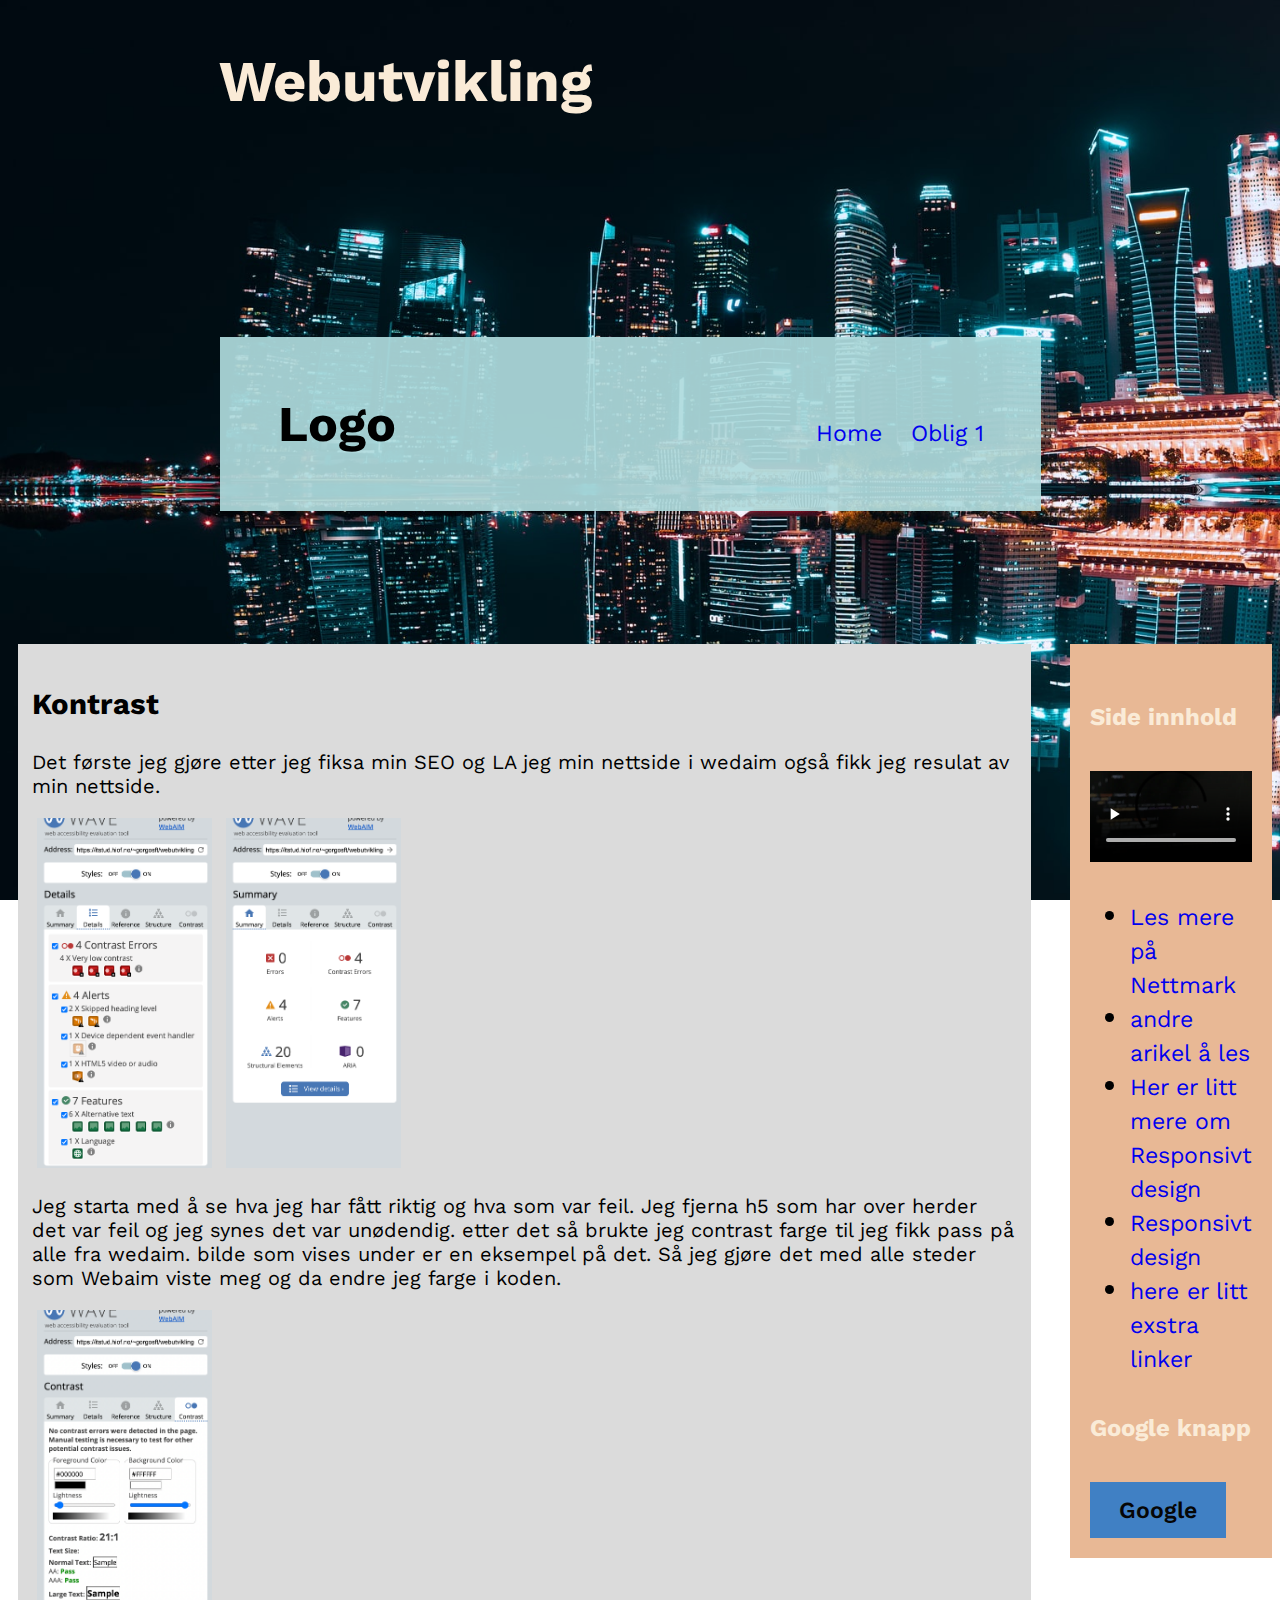
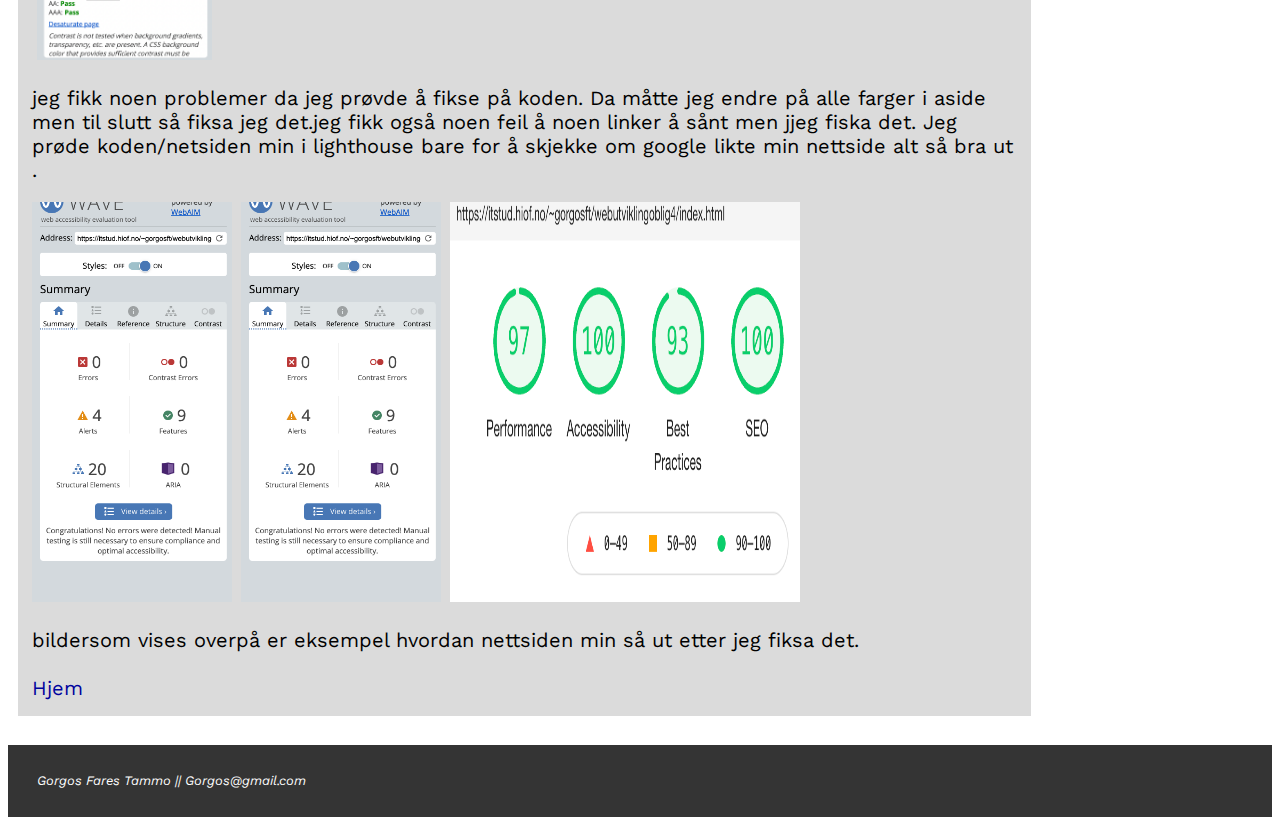
<file: kontrast.html>
<!DOCTYPE html>
<html lang="no">

	<head>
		<meta name="description" content="Forfatter: Gorgos Tammo ,Her kan du lese Html-skjma og hvordan de fungerer">
		<meta name="viewport" content="width=device-width, initial-scale=1.0">
		




		<meta charset="utf-8">
		<meta name="viewport" content="width=device-width, initial-scale=1.0">
		<title>Webutvikling oblig4</title>
		<link href="font/css/all.css" rel="stylesheet">
		<link rel="stylesheet" href="https://necolas.github.io/normalize.css/8.0.1/normalize.css">
		<link rel="stylesheet" href="gridstyle.css">
	   <link rel="stylesheet" href="print.css" media="print">

	    <script src="myScript.js"></script>
	    

	</head>

	<body>
		
	<div id="grid-container">
		
		<header id="page-header">
			<h1>Webutvikling </h1>
			
				
		</header>
		<nav>
			<h2 id="logo"><a href="index.html">Logo</a></h2>


			
			<i class="fas fa-bars" onclick="mobilMenu()"></i>
			

			<ul id="ham" class="top-menu">
				<li><a href="index.html">Home</a></li>
				
				
				<li class="dropdown-point"> 
					<a href="#">Oblig 1</a>
					<ul class="dropdown-main">
						<li><a href="htmlsjema.html">HTML-skjema</a></li>
						<li><a href="Mediatyper.html">Media typer</a></li>
						<li><a href="flex-css.html">CSS Layout</a></li>
						<li><a href="video.html">video og audio</a></li>
						<li><a href="resposetiv.html">Responsive wed design</a></li>
						<li><a href="sass.html">Sass</a></li>
						<li><a href="minseo.html">Min-SEO</a></li>
						<li><a href="kontrast.html">WedAim</a></li>
					</ul>
				</li>
				
	
			</ul>
		</nav>


	

		<main>
							
			
			<article id="item-2">
				<header>
					<h3>Kontrast</h3>
				</header>

				<p>
					Det første jeg gjøre etter jeg fiksa min SEO og LA jeg min nettside i wedaim også fikk jeg resulat av min nettside. 

				</p>	
				<img id="min-seo" src="bilder/webaim.jpg" width="325" height="400" alt="Bilde av min nettside etter å jeg la nettsiden min op Wedaim">
				<img id="min-seo" src="bilder/webaim2.jpg" width="325" height="400" alt="Bilde av min nettside etter å jeg la nettsiden min op Wedaim">
				<p>
				Jeg starta med å se hva jeg har fått riktig og hva som var feil. Jeg fjerna h5 som har over herder det var feil og jeg synes det var unødendig. etter det så brukte jeg contrast farge til jeg fikk pass på alle fra wedaim. bilde som vises under er en eksempel på det. Så jeg gjøre det med alle steder som Webaim viste meg og da endre jeg farge i koden. 

				</p>
				<img id="min-seo" src="bilder/farge.jpg" width="325" height="400" alt="Bilde av min nettside etter å jeg la nettsiden min op Wedaim">
				

				<p>
					jeg fikk noen problemer da jeg prøvde å fikse på koden. Da måtte jeg endre på alle farger i aside men til slutt så fiksa jeg det.jeg fikk også noen feil å noen linker å sånt men jjeg fiska det. Jeg prøde koden/netsiden min i lighthouse bare for å skjekke om google likte min nettside alt så bra ut . 
				</p>


				


				<img id="min-seo1" src="bilder/etterweb.jpg" width="350" height="400" alt="Wedaim tips">
				<img id="min-seo1" src="bilder/etterweb.jpg" width="350" height="400" alt="koden min etter jeg fiksa på den">
				<img id="min-seo1" src="bilder/etteralt.jpg" width="250" height="400" alt="bilde av hele nettsiden etter jeg fikk en raport fra google">

				<p>
					bildersom vises overpå er eksempel hvordan nettsiden min så ut etter jeg fiksa det.

				</p>


  
				<a href="index.html">Hjem</a>
			</article>
		


       			
		</main>
		<aside>
			<h5>Side innhold</h5>
			<section id="video">
				<video controls>
               <source src="oblig2.mp4" type="video/mp4">
               <source src="oblig2.ogg" type="video/ogg">
                Your browser does not support the video tag.
               </video>
			</section>
			<section id="rel-article">
				<ul>
					<li><a href="https://nettmaker.no/kunnskap/responsivt-design?ppc_keyword=responsivt%20design&gclid=Cj0KCQjwwNWKBhDAARIsAJ8Hkhdqg1qKon1fpujCmnBZhAPOKb-MLEhjsoag9n21kIZ02kZjLiSfBqkaAgTpEALw_wcB">Les mere på Nettmark</a></li>
					<li><a href="https://alistapart.com/article/responsive-web-design/">andre arikel å les</a></li>
					<li><a href="https://www.nngroup.com/articles/responsive-web-design-definition/">Her er litt mere om Responsivt design</a></li>
					<li><a href="https://ethanmarcotte.com/wrote/responsive-design-at-10/">Responsivt design</a></li>
					<li><a href="https://kinsta.com/blog/responsive-web-design/">here er litt exstra linker </a></li>
				</ul>
			</section>			
			<section id="google-btn">
				<h5>Google knapp</h5>
			<a href="https://www.google.no/?client=safari&channel=iphone_bm">Google</a>
			</section>
		</aside>
		<footer>
			Gorgos Fares Tammo || Gorgos@gmail.com
		</footer>
	</div>
	</body>
</html>
</file>
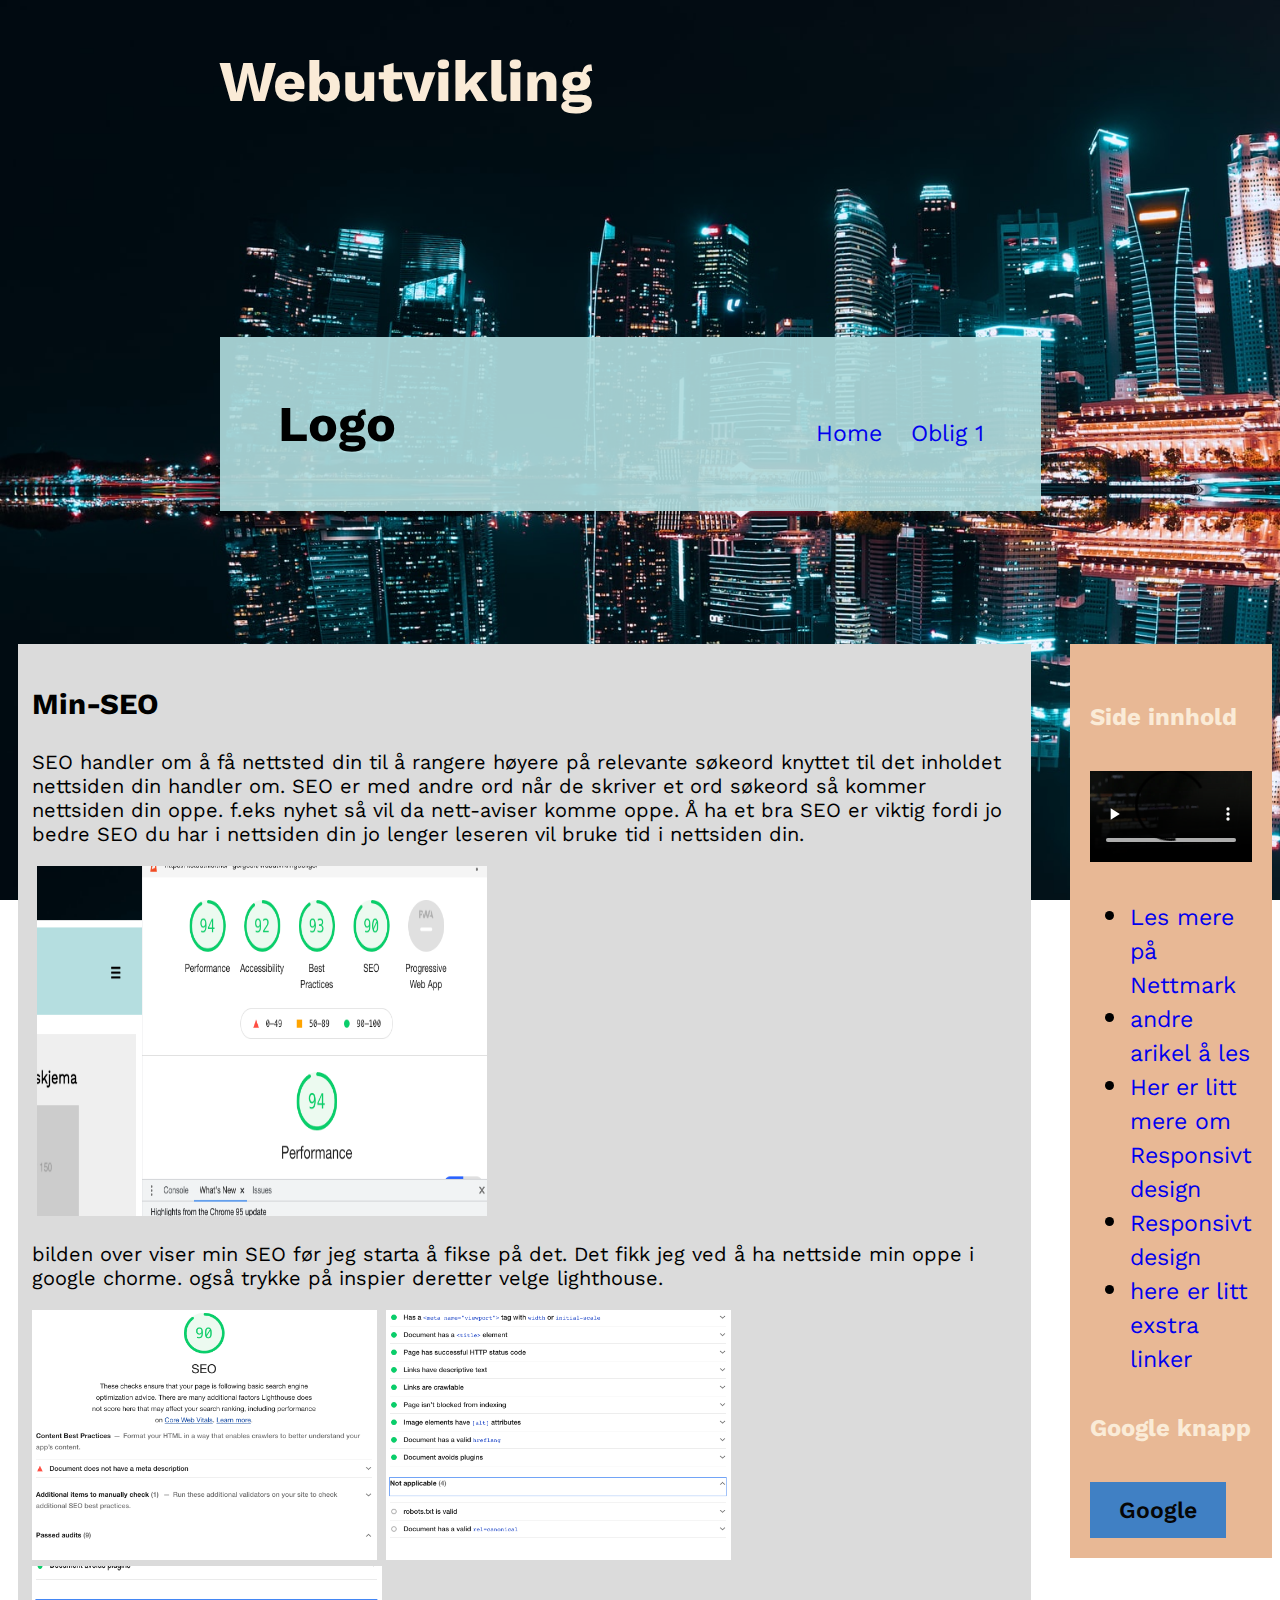
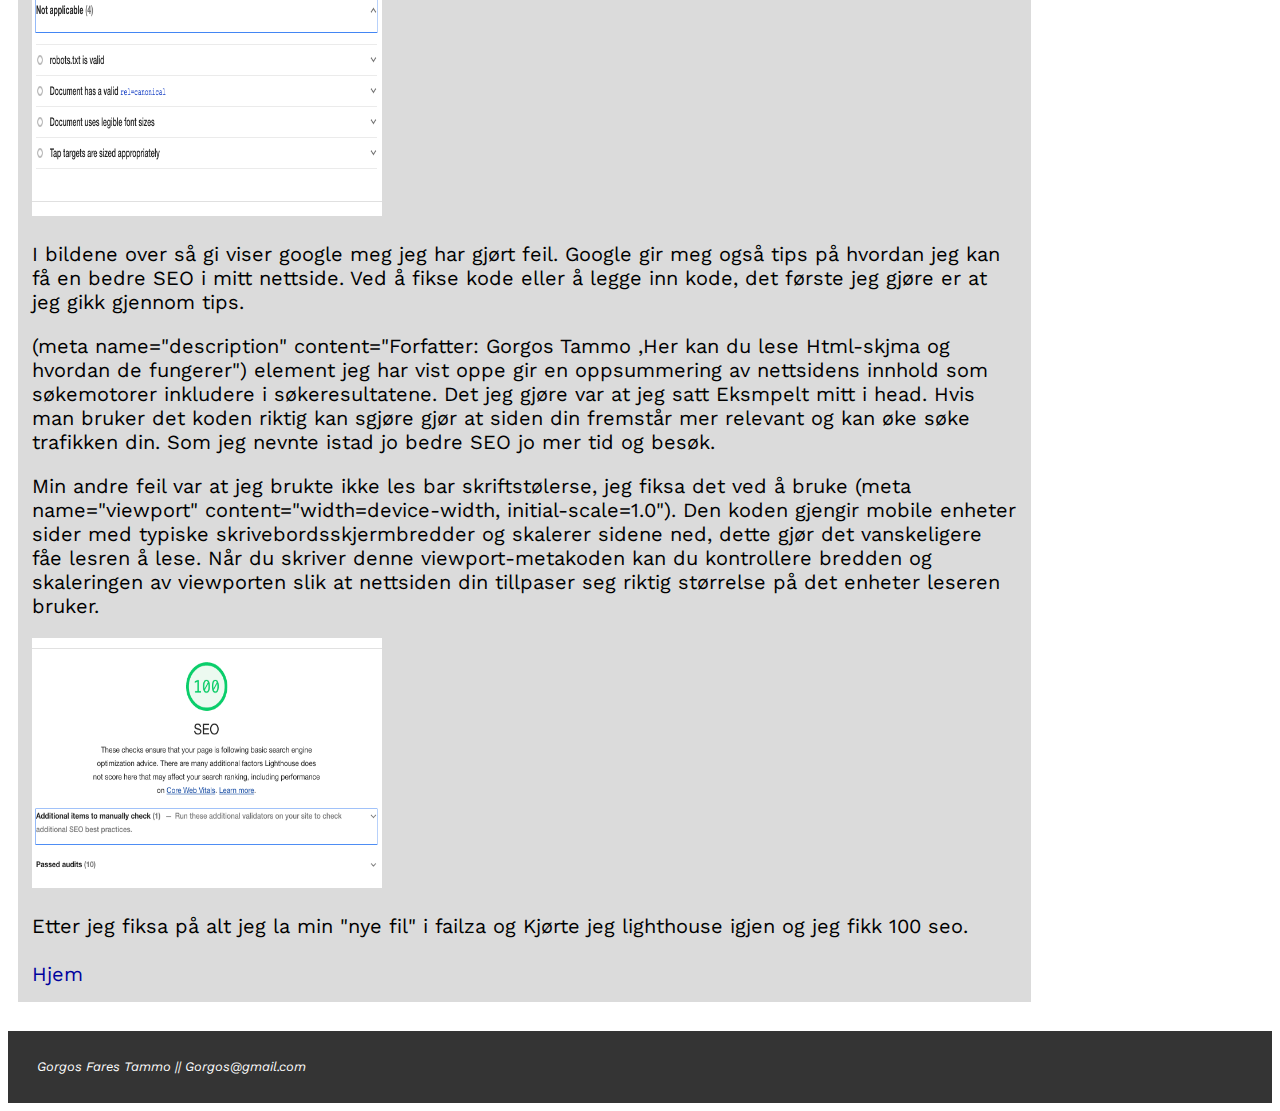
<file: minseo.html>
<!DOCTYPE html>
<html lang="no">

	<head>
		<meta name="description" content="Forfatter: Gorgos Tammo ,Her kan du lese Html-skjma og hvordan de fungerer">
		<meta name="viewport" content="width=device-width, initial-scale=1.0">
		




		<meta charset="utf-8">
		<meta name="viewport" content="width=device-width, initial-scale=1.0">
		<title>Webutvikling oblig4</title>
		<link href="font/css/all.css" rel="stylesheet">
		<link rel="stylesheet" href="https://necolas.github.io/normalize.css/8.0.1/normalize.css">
		<link rel="stylesheet" href="gridstyle.css">
	   <link rel="stylesheet" href="print.css" media="print">

	    <script src="myScript.js"></script>
	    

	</head>

	<body>
		
	<div id="grid-container">
		
		<header id="page-header">
			<h1>Webutvikling </h1>
			
				
		</header>
		<nav>
			<h2 id="logo"><a href="index.html">Logo</a></h2>


			
			<i class="fas fa-bars" onclick="mobilMenu()"></i>
			

			<ul id="ham" class="top-menu">
				<li><a href="index.html">Home</a></li>
				
				
				<li class="dropdown-point"> 
					<a href="#">Oblig 1</a>
					<ul class="dropdown-main">
						<li><a href="htmlsjema.html">HTML-skjema</a></li>
						<li><a href="Mediatyper.html">Media typer</a></li>
						<li><a href="flex-css.html">CSS Layout</a></li>
						<li><a href="video.html">video og audio</a></li>
						<li><a href="resposetiv.html">Responsive wed design</a></li>
						<li><a href="sass.html">Sass</a></li>
						<li><a href="minseo.html">Min-SEO</a></li>
						<li><a href="kontrast.html">WedAim</a></li>
					</ul>
				</li>
				
	
			</ul>
		</nav>


	

		<main>
							
			
			<article id="item-2">
				<header>
					<h3>Min-SEO</h3>
				</header>

				<p>

					SEO handler om å få nettsted din til å rangere høyere på relevante søkeord knyttet til det inholdet nettsiden din handler om. SEO er med andre ord når de skriver et ord søkeord så kommer nettsiden din oppe. f.eks nyhet så vil da nett-aviser komme oppe. Å ha et bra SEO er viktig fordi jo bedre SEO du har i nettsiden din jo lenger leseren vil bruke tid i nettsiden din.
				</p>	
				<img id="min-seo" src="bilder/min-seo.jpg" width="400" height="400" alt="bilde av mitt seo etter jeg fikk en raport fra google">
				<p>
				bilden over viser min SEO før jeg starta å fikse på det. Det fikk jeg ved å ha nettside min oppe i google chorme. også trykke på inspier deretter velge lighthouse.

				</p>
				<img id="min-seo1" src="bilder/feil.jpg" width="350" height="250" alt="bilde av mitt seo etter jeg fikk en raport fra google">
				<img id="min-seo1" src="bilder/feil1.jpg" width="350" height="250" alt="bilde av mitt seo etter jeg fikk en raport fra google">
				<img id="min-seo1" src="bilder/feil2.jpg" width="350" height="250" alt="bilde av mitt seo etter jeg fikk en raport fra google">

				<p>
					I bildene over så gi viser google meg jeg har gjørt feil. Google gir meg også tips på hvordan jeg kan få en bedre SEO i mitt nettside. Ved å fikse kode eller å legge inn kode, det første jeg gjøre er at jeg gikk gjennom tips.
				</p>


				<p>
					(meta name="description" content="Forfatter: Gorgos Tammo ,Her kan du lese Html-skjma og hvordan de fungerer")
					element jeg har vist oppe gir en oppsummering av nettsidens innhold som søkemotorer inkludere i søkeresultatene. Det jeg gjøre var at jeg satt Eksmpelt mitt i head.  Hvis man bruker det koden riktig kan sgjøre gjør at siden din fremstår mer relevant og kan øke søke trafikken din. Som jeg nevnte istad jo bedre SEO jo mer tid og besøk.
				</p>



				<p>
					Min andre feil var at jeg brukte ikke les bar skriftstølerse, jeg fiksa det ved å bruke (meta name="viewport" content="width=device-width, initial-scale=1.0"). Den koden gjengir mobile enheter sider med typiske skrivebordsskjermbredder og skalerer sidene ned, dette gjør det vanskeligere fåe lesren å lese. Når du skriver denne viewport-metakoden kan du kontrollere bredden og skaleringen av viewporten slik at nettsiden din tillpaser seg riktig størrelse på det enheter leseren bruker.


				</p>


				<img id="min-seo1" src="bilder/Min-SEO-etter.jpg" width="350" height="250" alt="bilde av mitt seo etter jeg fikk en raport fra google">

				<p>
					Etter jeg fiksa på alt jeg la min "nye fil" i failza og Kjørte jeg lighthouse igjen og jeg fikk 100 seo.

				</p>

  
				<a href="index.html">Hjem</a>
			</article>
		


       			
		</main>
		<aside>
			<h5>Side innhold</h5>
			<section id="video">
				<video controls>
               <source src="oblig2.mp4" type="video/mp4">
               <source src="oblig2.ogg" type="video/ogg">
                Your browser does not support the video tag.
               </video>
			</section>
			<section id="rel-article">
				<ul>
					<li><a href="https://nettmaker.no/kunnskap/responsivt-design?ppc_keyword=responsivt%20design&gclid=Cj0KCQjwwNWKBhDAARIsAJ8Hkhdqg1qKon1fpujCmnBZhAPOKb-MLEhjsoag9n21kIZ02kZjLiSfBqkaAgTpEALw_wcB">Les mere på Nettmark</a></li>
					<li><a href="https://alistapart.com/article/responsive-web-design/">andre arikel å les</a></li>
					<li><a href="https://www.nngroup.com/articles/responsive-web-design-definition/">Her er litt mere om Responsivt design</a></li>
					<li><a href="https://ethanmarcotte.com/wrote/responsive-design-at-10/">Responsivt design</a></li>
					<li><a href="https://kinsta.com/blog/responsive-web-design/">here er litt exstra linker </a></li>
				</ul>
			</section>			
			<section id="google-btn">
				<h5>Google knapp</h5>
			<a href="https://www.google.no/?client=safari&channel=iphone_bm">Google</a>
			</section>
		</aside>
		<footer>
			Gorgos Fares Tammo || Gorgos@gmail.com
		</footer>
	</div>
	</body>
</html>
</file>
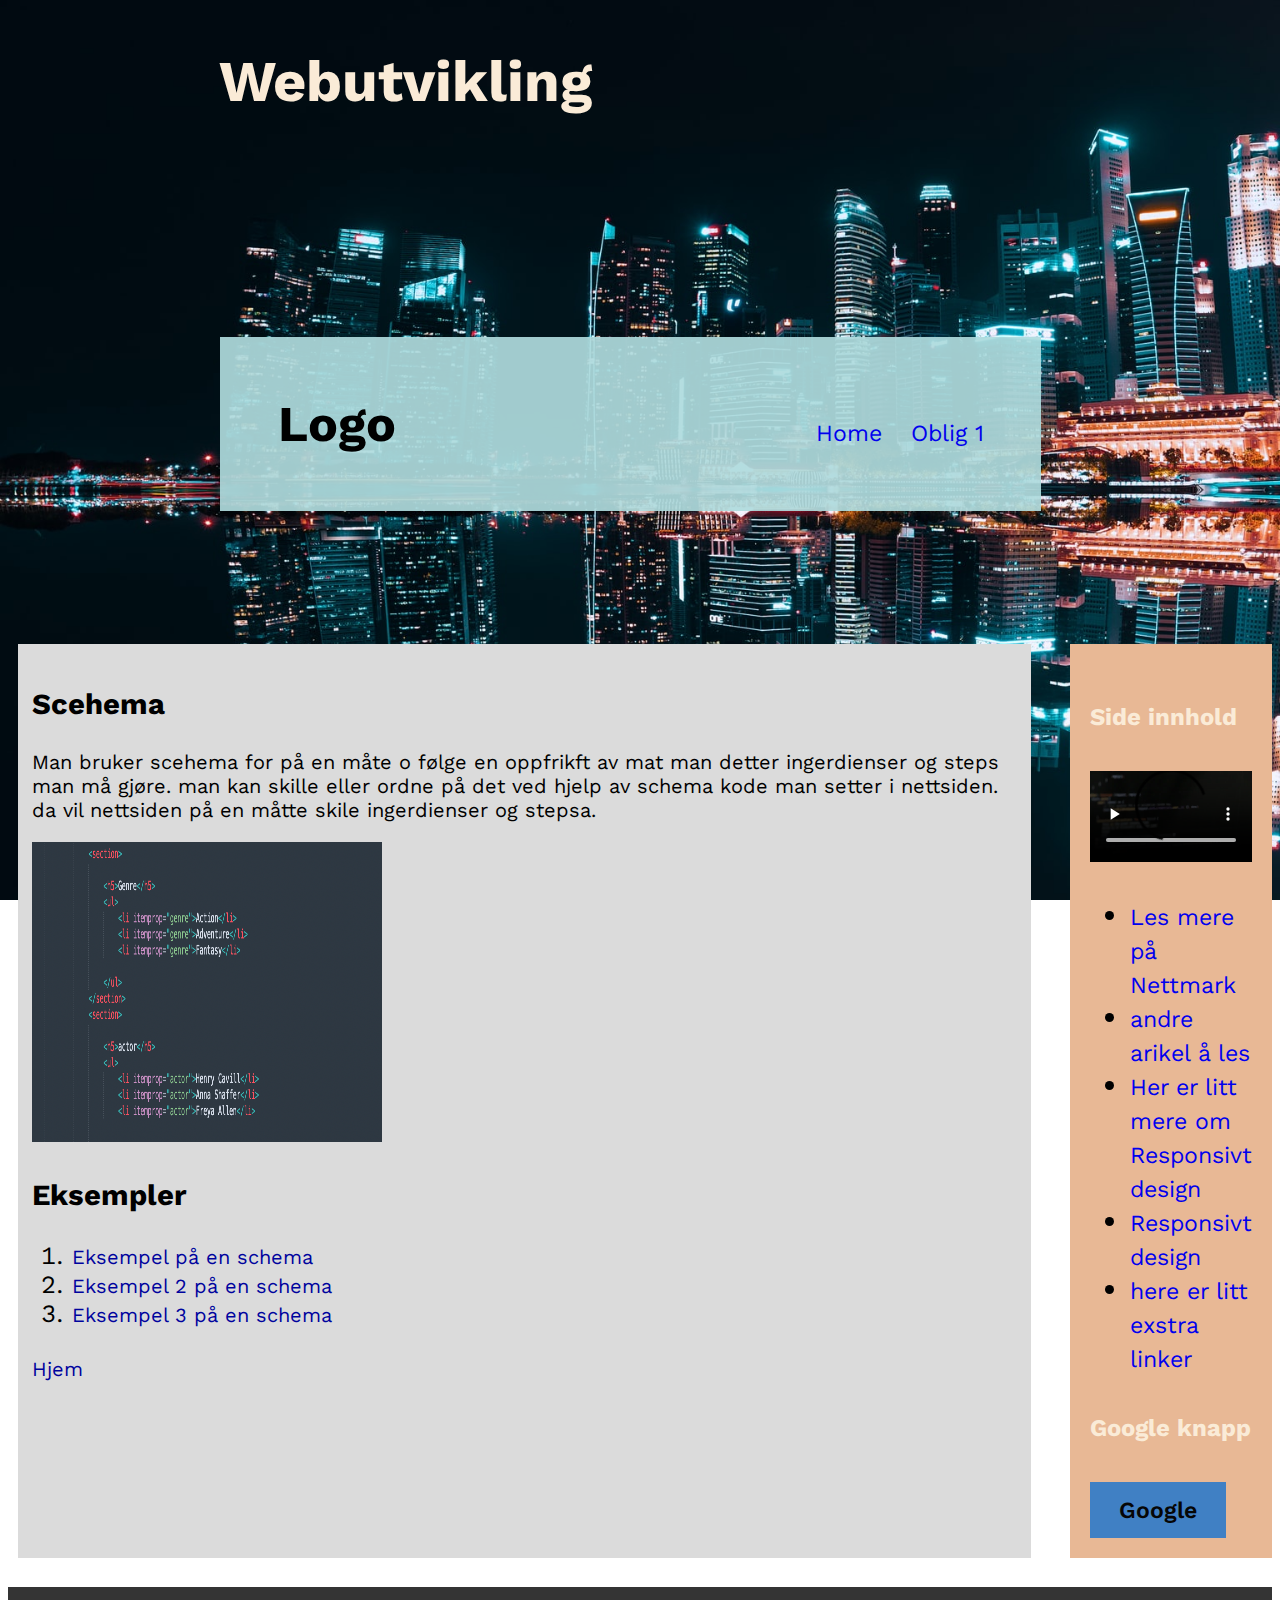
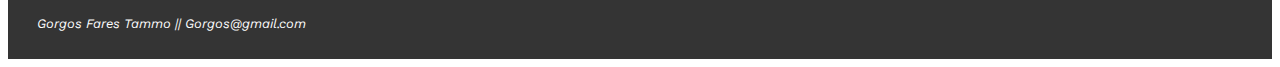
<file: Schema.html>
<!DOCTYPE html>
<html lang="no">

	<head>
		<meta name="description" content="Forfatter: Gorgos Tammo ,Her kan du lese Html-skjma og hvordan de fungerer">
		<meta name="viewport" content="width=device-width, initial-scale=1.0">
		




		<meta charset="utf-8">
		<meta name="viewport" content="width=device-width, initial-scale=1.0">
		<title>Webutvikling oblig4</title>
		<link href="font/css/all.css" rel="stylesheet">
		<link rel="stylesheet" href="https://necolas.github.io/normalize.css/8.0.1/normalize.css">
		<link rel="stylesheet" href="gridstyle.css">
	   <link rel="stylesheet" href="print.css" media="print">

	    <script src="myScript.js"></script>
	    

	</head>

	<body>
		
	<div id="grid-container">
		
		<header id="page-header">
			<h1>Webutvikling </h1>
			
				
		</header>
		<nav>
			<h2 id="logo"><a href="index.html">Logo</a></h2>


			
			<i class="fas fa-bars" onclick="mobilMenu()"></i>
			

			<ul id="ham" class="top-menu">
				<li><a href="index.html">Home</a></li>
				
				
				<li class="dropdown-point"> 
					<a href="#">Oblig 1</a>
					<ul class="dropdown-main">
						<li><a href="htmlsjema.html">HTML-skjema</a></li>
						<li><a href="Mediatyper.html">Media typer</a></li>
						<li><a href="flex-css.html">CSS Layout</a></li>
						<li><a href="video.html">video og audio</a></li>
						<li><a href="resposetiv.html">Responsive wed design</a></li>
						<li><a href="sass.html">Sass</a></li>
						<li><a href="minseo.html">Min-SEO</a></li>
						<li><a href="kontrast.html">WedAim</a></li>
					</ul>
				</li>
				
	
			</ul>
		</nav>


	

		<main>
							
			
			<article id="item-2">
				<header>
					<h3>Scehema </h3>
				</header>
				<p>
					Man bruker scehema for på en måte o følge en oppfrikft av mat man detter ingerdienser og steps man må gjøre. man kan skille eller ordne på det ved hjelp av schema kode man setter i nettsiden. da vil nettsiden på en måtte skile ingerdienser og stepsa.
				</p>



				<img src="bilder/før.jpg" width="450" height="300"  alt="Eksempel hvordan en media-blokk skal se ut">




			<section>

				<h3>Eksempler</h3>
				<ol>
				
				
				<li><a href="film.html">Eksempel på en schema</a></li>
				<li><a href="fotball.html">Eksempel 2 på en schema </a></li>
				<li><a href="game.html">Eksempel 3 på en schema </a></li>



					
				</ol>
			</section>





				
  
				<a href="index.html">Hjem</a>
			</article>
		


       			
		</main>
		<aside>
			<h5>Side innhold</h5>
			<section id="video">
				<video controls>
               <source src="oblig2.mp4" type="video/mp4">
               <source src="oblig2.ogg" type="video/ogg">
                Your browser does not support the video tag.
               </video>
			</section>
			<section id="rel-article">
				<ul>
					<li><a href="https://nettmaker.no/kunnskap/responsivt-design?ppc_keyword=responsivt%20design&gclid=Cj0KCQjwwNWKBhDAARIsAJ8Hkhdqg1qKon1fpujCmnBZhAPOKb-MLEhjsoag9n21kIZ02kZjLiSfBqkaAgTpEALw_wcB">Les mere på Nettmark</a></li>
					<li><a href="https://alistapart.com/article/responsive-web-design/">andre arikel å les</a></li>
					<li><a href="https://www.nngroup.com/articles/responsive-web-design-definition/">Her er litt mere om Responsivt design</a></li>
					<li><a href="https://ethanmarcotte.com/wrote/responsive-design-at-10/">Responsivt design</a></li>
					<li><a href="https://kinsta.com/blog/responsive-web-design/">here er litt exstra linker </a></li>
				</ul>
			</section>			
			<section id="google-btn">
				<h5>Google knapp</h5>
			<a href="https://www.google.no/?client=safari&channel=iphone_bm">Google</a>
			</section>
		</aside>
		<footer>
			Gorgos Fares Tammo || Gorgos@gmail.com
		</footer>
	</div>
	</body>
</html>
</file>
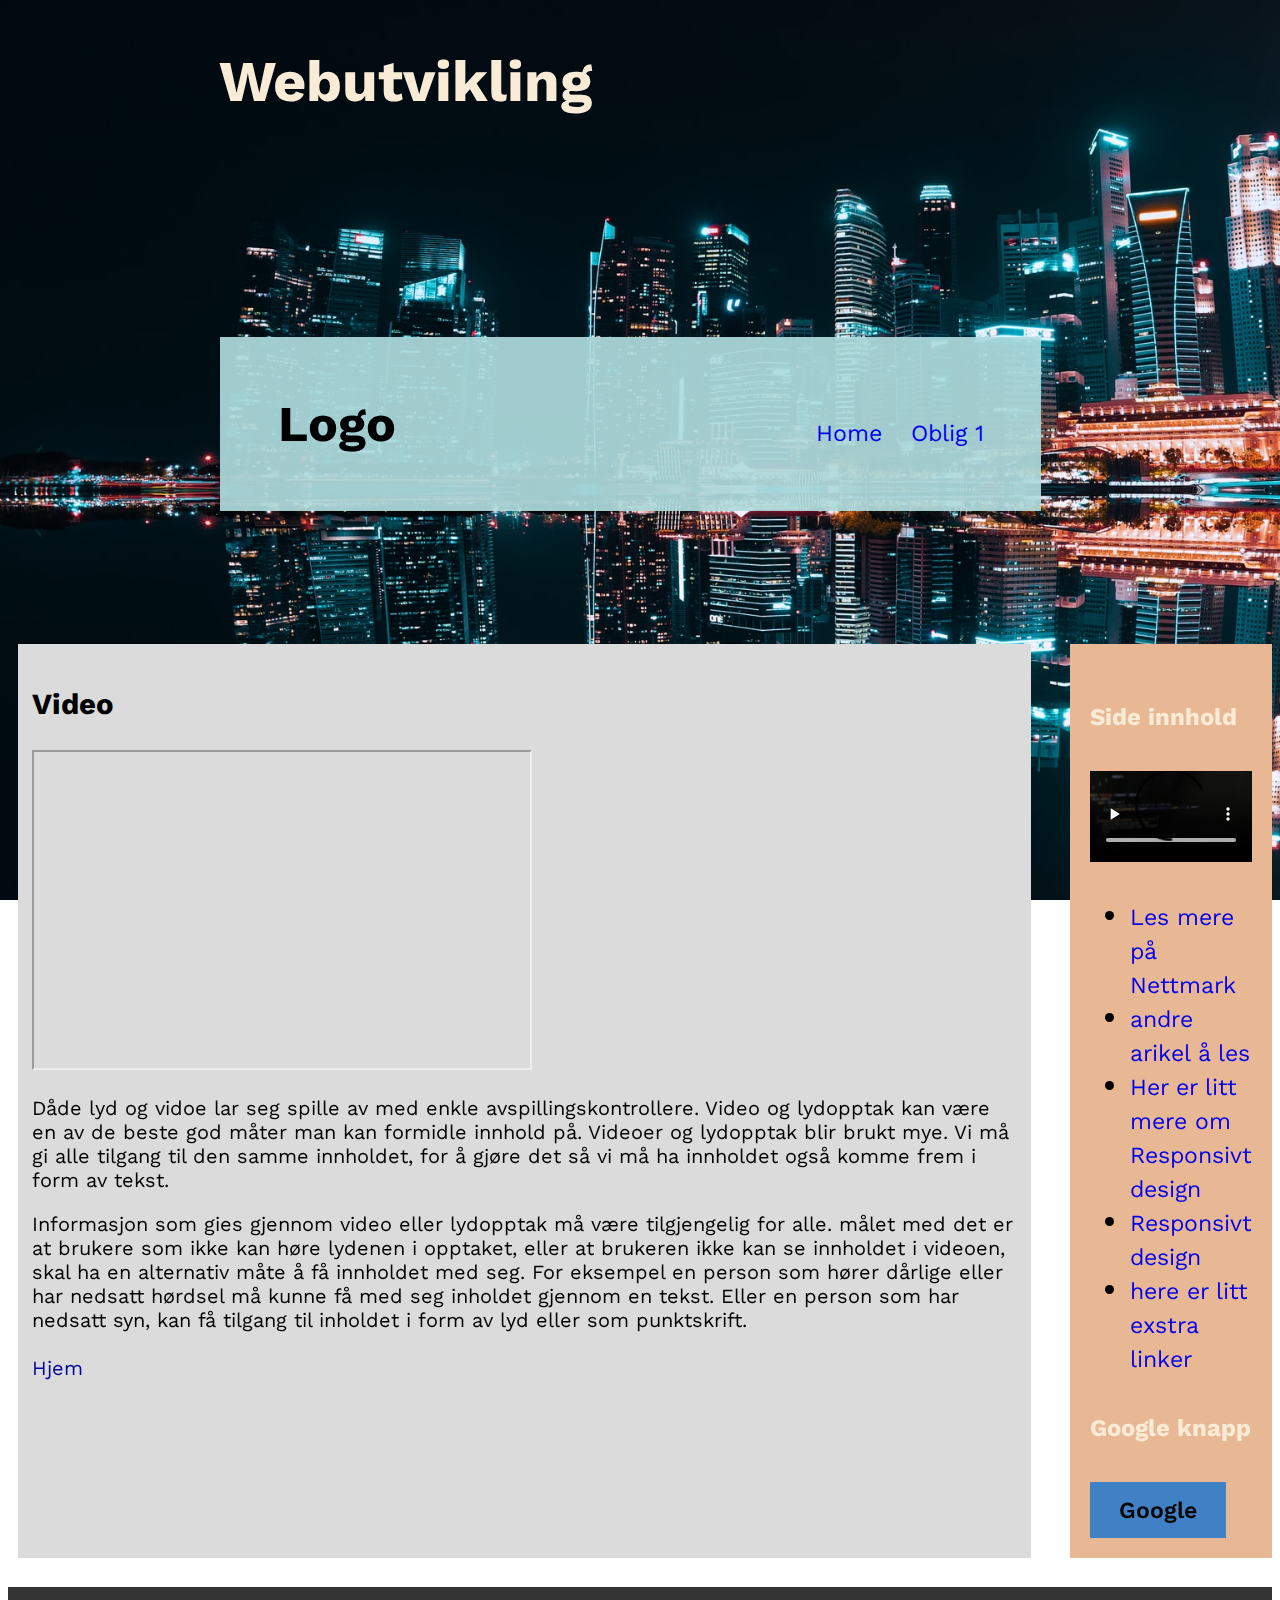
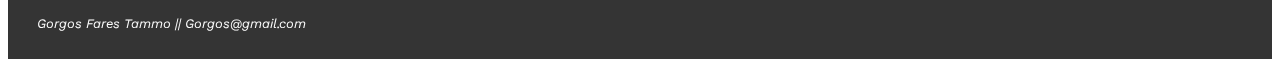
<file: video.html>
<!DOCTYPE html>
<html lang="no">

	<head>
		<meta name="description" content="Forfatter: Gorgos Tammo ,Her kan du lese Html-skjma og hvordan de fungerer">
		<meta name="viewport" content="width=device-width, initial-scale=1.0">
		<meta charset="utf-8">
		<meta name="viewport" content="width=device-width, initial-scale=1.0">
		<title>Webutvikling oblig4</title>
		<link href="font/css/all.css" rel="stylesheet">
		<link rel="stylesheet" href="https://necolas.github.io/normalize.css/8.0.1/normalize.css">
		<link rel="stylesheet" href="gridstyle.css">
	   <link rel="stylesheet" href="print.css" media="print">

	    <script src="myScript.js"></script>
	    

	</head>
	<body>
		
	<div id="grid-container">
		
		<header id="page-header">
			<h1>Webutvikling </h1>
		
			
				
		</header>
		<nav>
			<h2 id="logo"><a href="index.html">Logo</a></h2>


			
			<i class="fas fa-bars" onclick="mobilMenu()"></i>
			

			<ul id="ham" class="top-menu">
					<li><a href="index.html">Home</a></li>
				
				
				<li class="dropdown-point"> 
					<a href="#">Oblig 1</a>
					<ul class="dropdown-main">
						<li><a href="htmlsjema.html">HTML-skjema</a></li>
						<li><a href="Mediatyper.html">Media typer</a></li>
						<li><a href="flex-css.html">CSS Layout</a></li>
						<li><a href="video.html">video og audio</a></li>
						<li><a href="resposetiv.html">Responsive wed design</a></li>
						<li><a href="sass.html">Sass</a></li>
						<li><a href="minseo.html">Min-SEO</a></li>
						<li><a href="kontrast.html">WedAim</a></li>
					</ul>
				</li>
				
	
			</ul>
		</nav>


	

		<main>
							
			
			
		
			<article id="iframe">
				<header>
					<h3>Video</h3>
				</header>

				<iframe  src="https://www.youtube.com/embed/A_LvrKqdTME" title="YouTube video player"  allow="accelerometer; autoplay; clipboard-write; encrypted-media; gyroscope; picture-in-picture" allowfullscreen></iframe>

				<p>
				Dåde lyd og vidoe lar seg spille av med enkle avspillingskontrollere. Video og lydopptak kan være en av de beste god måter man kan formidle innhold på. Videoer og lydopptak blir brukt mye. Vi må gi alle tilgang til den samme innholdet, for å gjøre det så vi må ha innholdet også komme frem i form av tekst.
			    </p>


				<p>
					Informasjon som gies gjennom video eller lydopptak må være tilgjengelig for alle. målet med det er at brukere som ikke kan høre lydenen i opptaket, eller at brukeren ikke kan se innholdet i videoen, skal ha en alternativ måte å få innholdet med seg. For eksempel en person som hører dårlige eller har nedsatt hørdsel må kunne få med seg inholdet gjennom en tekst. Eller en person som har nedsatt syn, kan få tilgang til inholdet i form av lyd eller som punktskrift.
				</p>

				<p>
					



				</p>

				<a href="index.html">Hjem</a>
		
		</article>

       			
		</main>
		<aside>
			<h5>Side innhold</h5>
			<section id="video">
				<video controls>
               <source src="oblig2.mp4" type="video/mp4">
               <source src="oblig2.ogg" type="video/ogg">
                Your browser does not support the video tag.
               </video>
			</section>
			<section id="rel-article">
				<ul>
					<li><a href="https://nettmaker.no/kunnskap/responsivt-design?ppc_keyword=responsivt%20design&gclid=Cj0KCQjwwNWKBhDAARIsAJ8Hkhdqg1qKon1fpujCmnBZhAPOKb-MLEhjsoag9n21kIZ02kZjLiSfBqkaAgTpEALw_wcB">Les mere på Nettmark</a></li>
					<li><a href="https://alistapart.com/article/responsive-web-design/">andre arikel å les</a></li>
					<li><a href="https://www.nngroup.com/articles/responsive-web-design-definition/">Her er litt mere om Responsivt design</a></li>
					<li><a href="https://ethanmarcotte.com/wrote/responsive-design-at-10/">Responsivt design</a></li>
					<li><a href="https://kinsta.com/blog/responsive-web-design/">here er litt exstra linker </a></li>
				</ul>
			</section>			
			<section id="google-btn">
				<h5>Google knapp</h5>
			<a href="https://www.google.no/?client=safari&channel=iphone_bm">Google</a>
			</section>
		</aside>
		<footer>
			Gorgos Fares Tammo || Gorgos@gmail.com
		</footer>
	</div>
	</body>
</html>
</file>
<file: gridstyle.css>
@import url('https://fonts.googleapis.com/css2?family=Work+Sans:ital,wght@0,100;0,200;0,300;0,400;1,100;1,300&display=swap');

*{
	box-sizing: border-box;
}

html{
	font-size: calc(1vw + 1em);
}


body{
	font-family: 'Work Sans', sans-serif;
}

p, a{
	font-size: 0.8rem;
}


video{
	width: 100%;
}

h1, h5{
	color: antiquewhite;
}
a:focus{
	font-size: 25px;
	color:red;
}
a:link {
  text-decoration: none;
}

a:visited {
  text-decoration: none;
}

a:hover {
  text-decoration: none;
  color:red;
}

a:active {
  text-decoration: none;
}

p{
	size: 20px;
}
body{
	color: black;
		background-image: url("bilder/verden.jpg");
	background-size: cover;
	background-attachment: fixed;
	
}

img {
    border-style: none;
    inline-size: auto;
    max-width: 350px;

  }
  #bilde1{
  	border-style: none;
    inline-size: auto;
    height: 350px;
    

  }


#grid-container{
	display: grid;
	grid-template-columns: 1fr;
	grid-template-rows: auto;
	column-gap: 1rem;
	row-gap: 0.5rem;
	grid-template-areas:	"header"
							"nav"
							"main"
							"aside"
							"footer";
}

/*#grid-container > *{
	padding: 2rem;
}*/

#iframe-side{
	color: red;
}

#page-header{
	background-color: #547591;
	grid-area: header;
	background-image: url("bilder/verden.jpg");
	background-size: cover;
	background-attachment: fixed;
	
	


	/*https://unsplash.com/photos/sN5ZojiDyPg*/
	/*https://unsplash.com/photos/Nyvq2juw4_o*/


}
#fade-box{
	grid-column-start: 1;
	grid-column-end: 7;
	grid-row-start: 1;
	grid-row-end: 3;
	background-image: linear-gradient(to bottom, rgba(245, 246, 252, 0), rgb(255, 255, 255) 100%);
}



nav{
	display: flex;
	justify-content: space-between;
	align-items: baseline;
	background-color: #afdbddeb;
	padding: 2rem;
	grid-area: nav;
	flex-wrap: wrap;
	z-index: 999;

}

nav h2{
	margin: 0;
}

nav ul {
	display: block;
	list-style: none;
	gap: 1rem;
	margin: 0;
	padding: 0;
	flex-basis: 100%;
	font-size: 10px;

}

.top-menu{
	display: none;
}


main{
	grid-area: main;
	display: flex;
	flex-wrap: wrap;
	justify-content: start;
	gap: 1rem;
	margin-left: 10px;
     margin-right: 10px;
    margin-top: 15px;
    max-width: 1500px;
}


article{
	flex-basis: 25%;
	
	background-color:#DBDBDB ;
	padding: 0.5rem;
	flex-grow: 1;
	min-width: 400px;
	font-size: 25px;
  margin: revert;



}

article p{
	font-size: 20px;
	max-width: 1100px;

}
article a{
	font-size: 20px;
	max-width: 1100px;
	color: #00039E;



}
#min-seo{
	margin-left: 5px;


}



h2 a {
	font-size: 50px;
	color: black;

}




#item-1{
	order: 2;
}
#item-2{
	order: 0;
	
}
#item-3{
	order: 1;
}

aside{
	grid-area: aside;
	background-color: #e8b895;
	padding: 20px;
	margin-top: 15px;
	margin-bottom: auto;
	
}
aside h3{
	color: #000000;
	font-size: 20px;
}


footer{
	grid-area: footer;
	background-color: #343434;
	color: #fff;
	padding: 1rem;
    font-size: small;
    font-style: oblique;

}
#google-btn a{
			display: inline-block;
			padding: 0.5rem 1rem;
			background-color: #d50000;
			color: #fbfbfb;
			font-weight: 600;
			text-decoration: none;

		}


iframe{
width: 400px; 
height: 320px;
	
}
#side{
	height: 300px;
	width: 300px; 

}
#mbilde{
	height: 110px;
	width: 325px; 

}

@media only screen and (min-width: 600px){

	#grid-container{
		display: grid;
		grid-template-columns: 1fr 1fr 1fr 1fr 1fr 1fr;
		grid-template-rows: 300px auto auto 60px 1fr auto;
		column-gap: 1rem;
		row-gap: 1rem;
		grid-template-areas:	"header header header header header header"
								". . . . . ."
								". . . . . ."
								"nav nav nav nav nav nav"
								"main main main main main aside"
								"footer footer footer footer footer footer";
	}

	#page-header{
		background-color: #547591;
		grid-column-start: 1;
		grid-column-end: 7;
		grid-row-start: 1;
		grid-row-end: 3;
		display: grid;
		grid-template-columns: 1fr 1fr 1fr 1fr 1fr 1fr;
		grid-template-rows: auto auto;
		
	}

	#page-header h1{
		grid-column-start: 2;
		grid-column-end: 6;
	}

	#page-header h5{
		grid-column-start: 2;
		grid-column-end: 6;
		grid-row-start: 1;
		grid-row-end: 2;
	}



	nav{
		display: flex;
		justify-content: space-between;
		align-items: baseline;
		background-color: #afdbddeb;
		
		grid-column-start: 2;
		grid-column-end: 6;
		grid-row-start: 2;
		grid-row-end: 4;
		padding: 2rem

	}
	.fa-bars{
		display: none;
	}
	.top-menu{
		display: flex !important ;
		flex-basis: auto;
	}

	
	.dropdown-main{
		display: none;
		position: absolute;
		background-color: #fff;
		
	}

	.top-menu .dropdown-point:hover > ul, ul li ul:hover{
		display: flex;
		flex-direction: column;
	}


	.dropdown-main li{
		padding: 1rem;
	}

	.dropdown-main li:hover{
		background-color: #efefef;
	}
#google-btn a{
			display: inline-block;
			padding: 0.5rem 1rem;
			background-color: #4080c4;
			color: #060606;
			font-weight: 600;
			text-decoration: none;
		}

iframe{
	width: 500px; 
	height: 320px;
	frameborder: 0; 


}

}
#min-seo{
	max-width: 450px;
	max-height: 350px;



}
</file>
<file: print.css>
@import url('https://fonts.googleapis.com/css2?family=Yaldevi:wght@200;300;400;500;700&display=swap');
header, nav, aside, footer{
	display: none;
}

#grid-container{
	display: block;
}

article{
	font-family: 'Yaldevi', sans-serif;
	font-size: 15px;
	flex-basis: 100%;
	page-break-after: always;
}

a{
	display: none;
}
</file>
